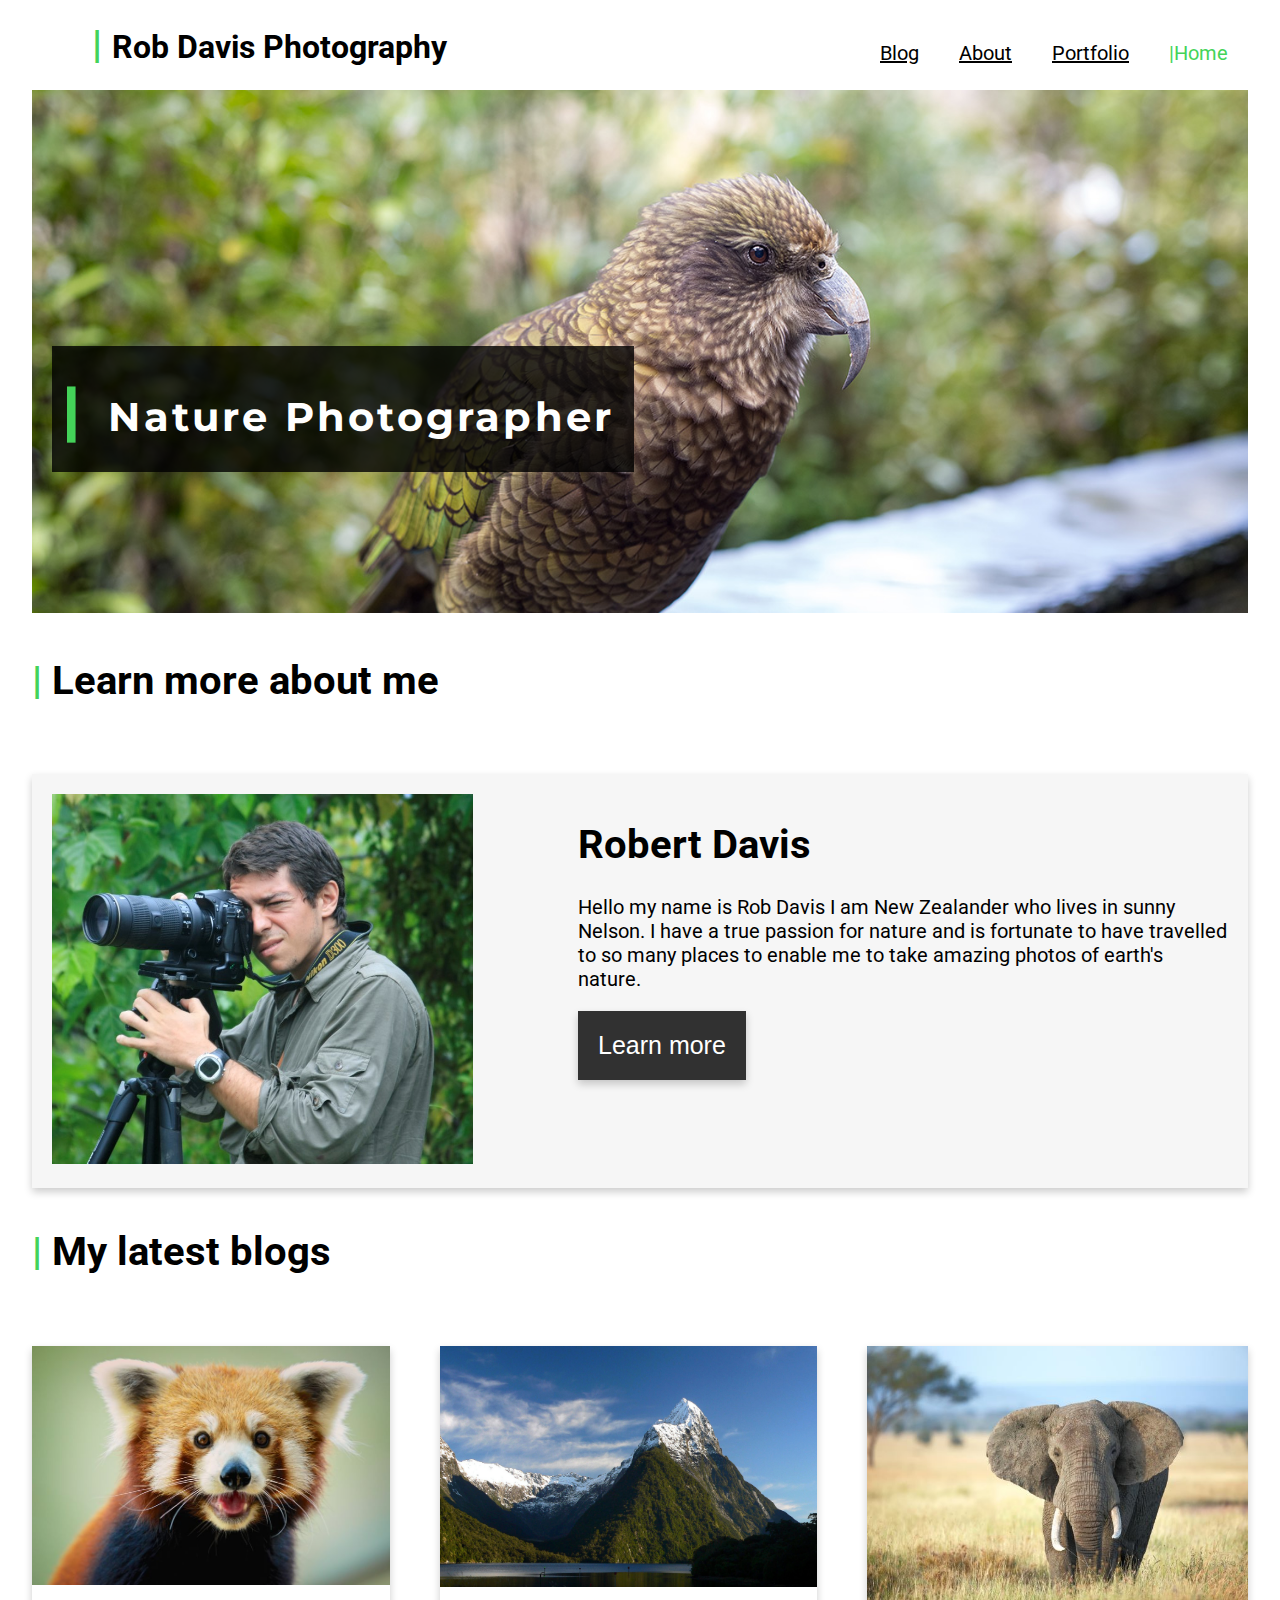
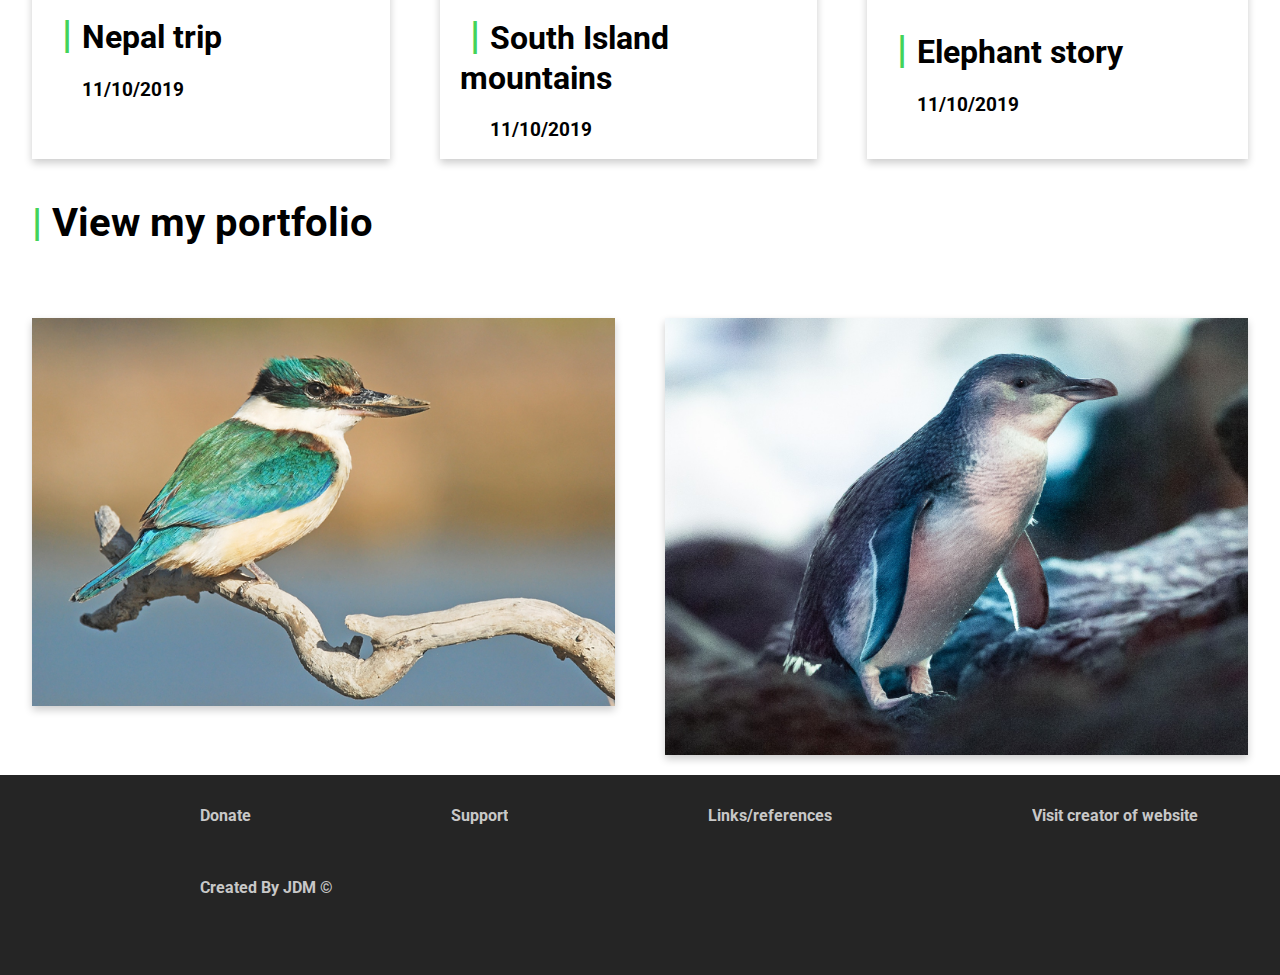
<file: index.html>
<!DOCTYPE html>
<html lang="en" dir="ltr">

<head>
  <meta charset="utf-8">
  <title>Rob Davis</title>

  <!-- Links -->
  <link rel="icon" href="favicon.PNG" type="image/PNG" sizes="16x16">
  <meta name="viewport" content="width=device-width, initial-scale=1.0">
  <link rel="stylesheet" href="index.css">

  <!-- Keywords meta tag -->
  <meta name="description" content="Rob Davis, wildlife, photogrpahy">
  <meta name="keywords" content="Rob Davis, wildlife, photogrpaher, nature photogrpahy">
  <meta name="author" content="Robert Davis">

<!-- Google fonts -->
  <link href="https://fonts.googleapis.com/css?family=Roboto&display=swap" rel="stylesheet">
  <link href="https://fonts.googleapis.com/css?family=Montserrat|Roboto&display=swap" rel="stylesheet">
  <link rel="stylesheet" href="https://cdnjs.cloudflare.com/ajax/libs/font-awesome/4.7.0/css/font-awesome.min.css">

  <!-- Global site tag (gtag.js) - Google Analytics -->
  <script async src="https://www.googletagmanager.com/gtag/js?id=UA-151768786-1"></script>
  <script>
    window.dataLayer = window.dataLayer || [];

    function gtag() {
      dataLayer.push(arguments);
    }
    gtag('js', new Date());

    gtag('config', 'UA-151768786-1');
  </script>
</head>

<body>
  <!-- WRAPPER -->
  <div class="wrapper">
    <!-- NAVBAR -->
    <ul>
      <li><span>|Home</span></li>
      <li><a href="portfolio.html">Portfolio</a></li>
      <li><a href="about.html">About</a></li>
      <li><a href="blog.html">Blog</a></li>


    </ul>

      <!-- TITLE/LOGO -->
    <div class="title">
      <h1><span>|</span>Rob Davis Photography</h1>
    </div>

    <!-- SUBHEADING -->
    <div class="sub-heading">
      <h1> <span>|</span> Nature Photographer</h1>
    </div>

    <!-- Landing image -->
    <img src="images/index/kea-main.jpg" alt="https://assets.aucklandzoo.co.nz/assets/media/kea-ledge-hero.jpg"
    class="landing-image" id=main-image>

    <!-- ABOUT SECTION -->

    <div class="sub-titles">
      <h1><a href="about.html"> <span>|</span>Learn more about me</a></h1>
    </div>

    <div class="about-grid">
      <!-- Items in the about section -->
      <div class="about-grid-item">
      <!-- Image of ROB DAVIS -->
        <img src="images/rob.jpg" alt="http://www.joandelamalla.com/wp-content/uploads/2016/09/20100215-Imagen-218.jpg">

      </div>

      <!-- Heading and paragrpah in about section -->
      <div class="about-grid-item">
        <h1>Robert Davis</h1>
        <p>Hello my name is Rob Davis I am New Zealander who lives in sunny Nelson.
        I have a true passion for nature and is fortunate to have travelled to so many
      places to enable me to take amazing photos of earth's nature.</p>
          <!-- Learn more button -->
      <a href="about.html"><button type="button" name="button" class="about-button">Learn more</button></a>
      </div>
    </div>

    <!-- BLOG SUBTITLE -->
    <div class="sub-titles">
      <h1><a href="blog.html"> <span>|</span>My latest blogs</a></h1>
    </div>

    <!-- BLOG CARDS -->
    <div class="grid-container">
      <div class="card">
        <a href="nepal-blog.html">
          <img src="images/index/index-panda.jpg" alt="https://pbs.twimg.com/media/DNx_B_jVoAI0G0m.jpg">
        </a>
        <div class="container">
          <h1> <span>|</span>Nepal trip</h1>
          <h3> 11/10/2019</h3>
        </div>
      </div>

      <div class="card">
        <img src="images/index/index-mountain.jpg" alt="https://theculturetrip.com/wp-content/uploads/2017/08/8171039299_ce1c183c36_k1.jpg">
        <div class="container">
          <h1> <span>|</span>South Island mountains</h1>
          <h3> 11/10/2019</h3>
        </div>
      </div>

      <div class="card">
        <img src="images/index/index-elephant.jpg" alt="https://lh3.googleusercontent.com/TWZAeK4Ttm-P4Jk5kcDcbJkJ3LT_NesExinfjzPGyXbEPTeDyefFhoyGmn2LmjsCHdoK=s128">
        <div class="container">
          <h1> <span>|</span>Elephant story</h1>
          <h3> 11/10/2019</h3>
        </div>
      </div>

    </div>
    <!-- PORTFOLIO SUBTITLE -->
    <div class="sub-titles">
      <h1> <a href="portfolio.html"><span>|</span>View my portfolio</a></h1>
    </div>

    <div class="gallery-grid">
      <img src="images/index/index-kingfisher.jpg" alt="https://traviswetland.org.nz/wp-content/uploads/Gallery/NZ-Kingfisher.jpg" class="card">
      <img src="images/index/index-penguin.jpg" alt="https://download.ams.birds.cornell.edu/api/v1/asset/116459461/1800" class="card">

    </div>


  </div>

<!-- FOOTER -->
  <div class="footer">

    <h4>Donate</h4>

    <h4>Support</h4>

    <h4>Links/references</h4>

    <h4>Visit creator of website</h4>

    <h4>Created By JDM &copy;</h4>


  </div>

</body>

</html>
</file>
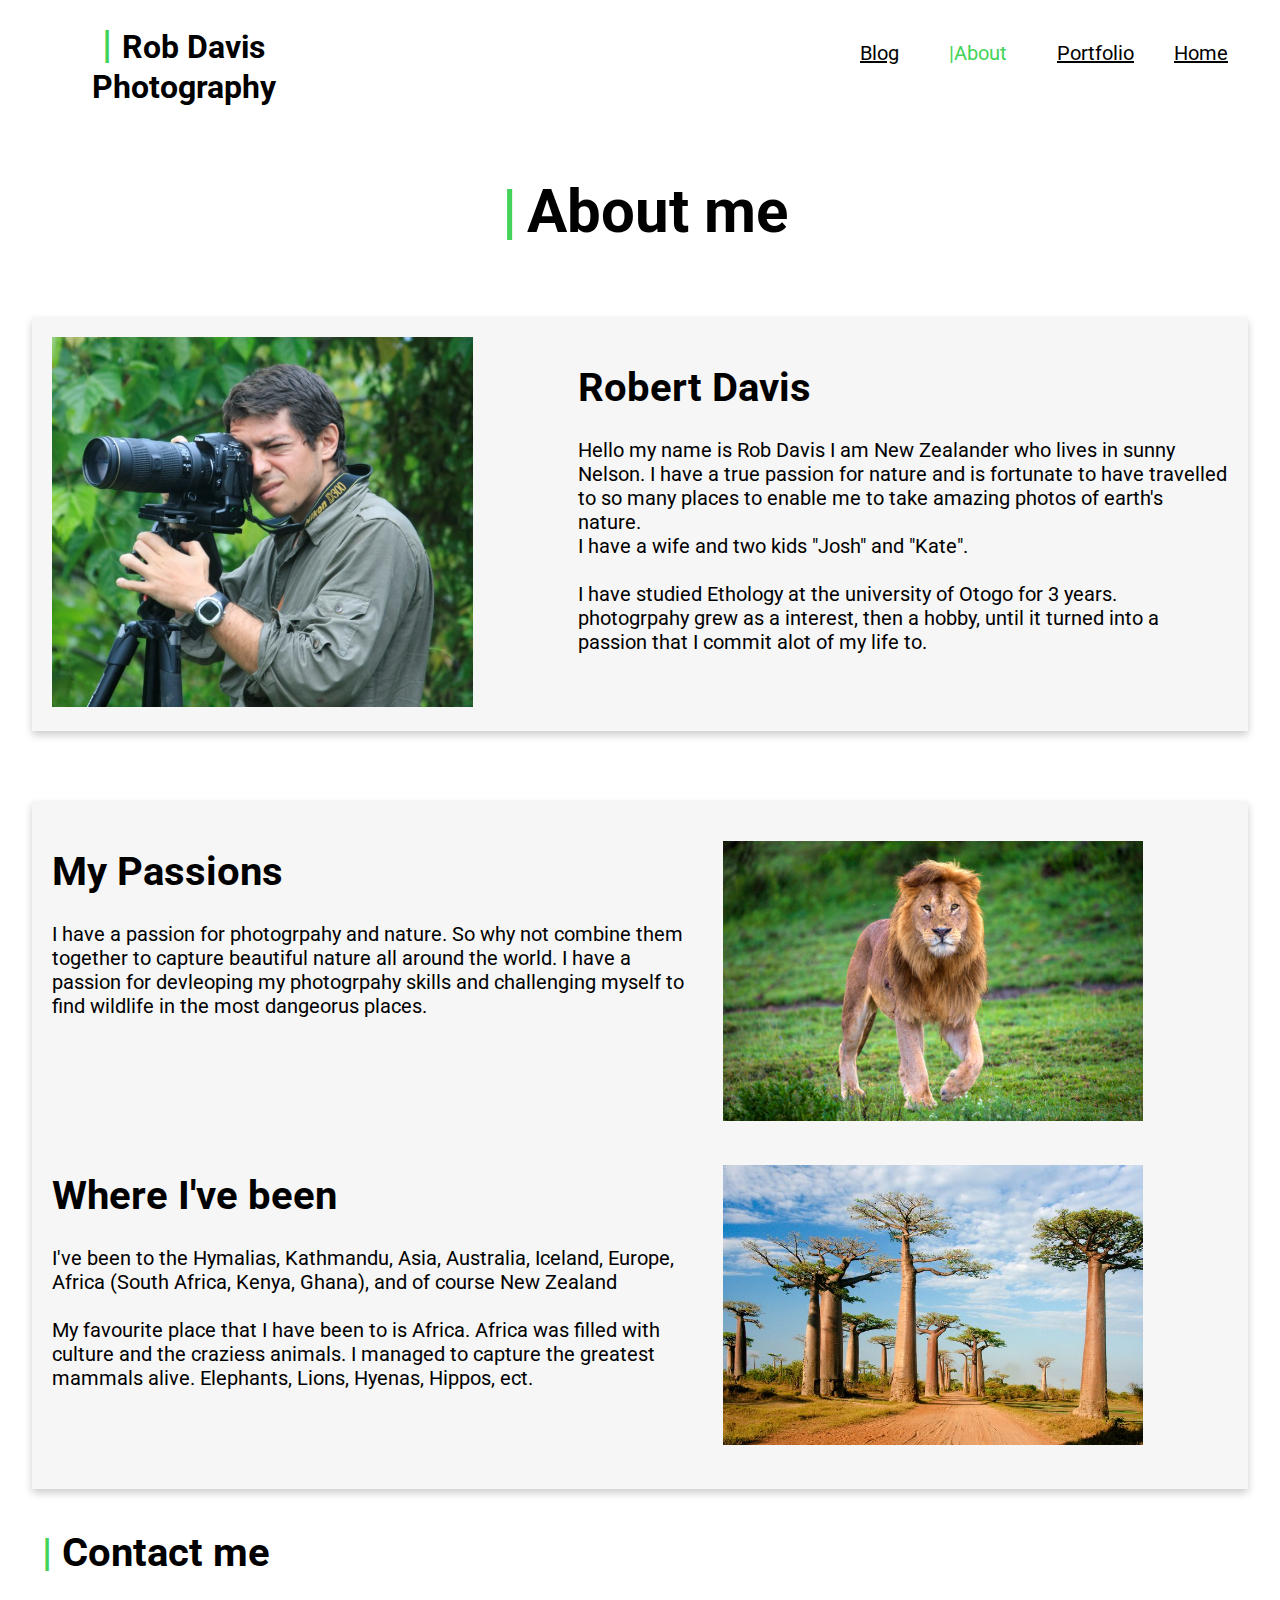
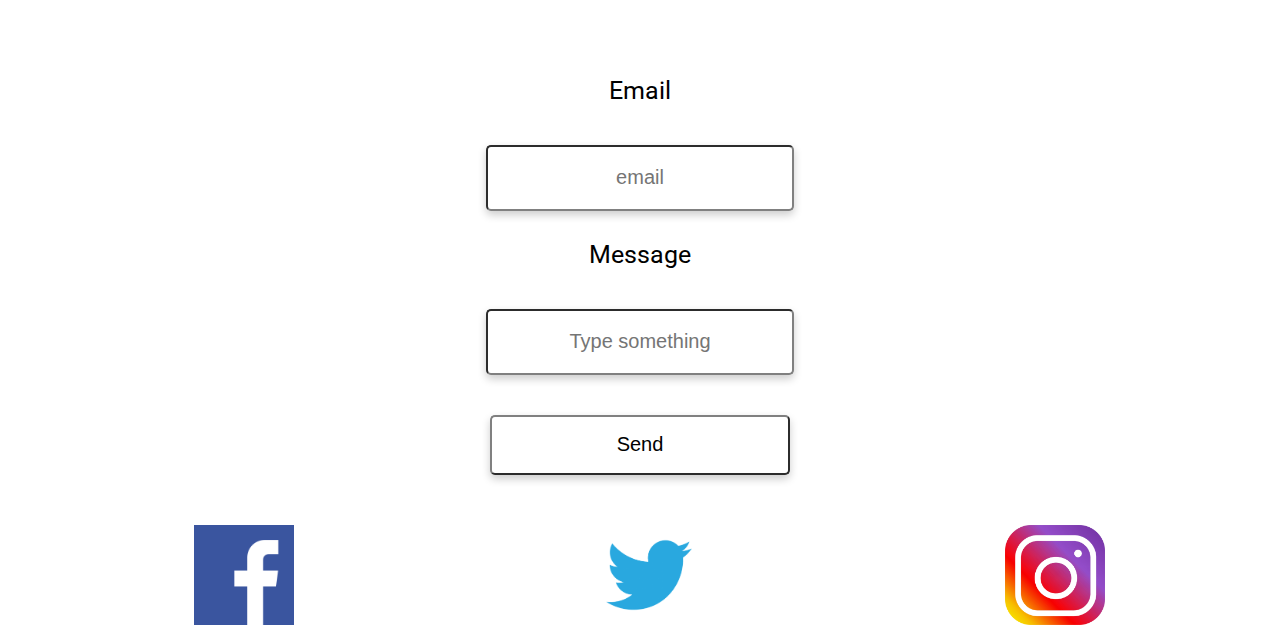
<file: about.html>
<!DOCTYPE html>
<html lang="en" dir="ltr">
  <head>
    <meta charset="utf-8">
    <title>About</title>

    <link rel="stylesheet" href="about.css">
    <link rel="stylesheet" href="index.css">
      <meta name="viewport" content="width=device-width, initial-scale=1.0">

      <!-- Keywords meta tag -->
      <meta name="description" content="Rob Davis, wildlife, photogrpahy">
      <meta name="keywords" content="Rob Davis, wildlife photogrpaher, nature photogrpahy">
      <meta name="author" content="Robert Davis">

    <link href="https://fonts.googleapis.com/css?family=Roboto&display=swap" rel="stylesheet">
    <link href="https://fonts.googleapis.com/css?family=Montserrat|Roboto&display=swap" rel="stylesheet">

    <!-- Global site tag (gtag.js) - Google Analytics -->
    <script async src="https://www.googletagmanager.com/gtag/js?id=UA-151768786-1"></script>
    <script>
      window.dataLayer = window.dataLayer || [];

      function gtag() {
        dataLayer.push(arguments);
      }
      gtag('js', new Date());

      gtag('config', 'UA-151768786-1');
    </script>

  </head>
  <body>

    <!-- WRAPPER -->
    <div class="wrapper">

      <!-- NAVBAR -->
      <ul>
        <li> <a href="index.html">Home</a></li>
        <li><a href="portfolio.html">Portfolio</a></li>
        <li><span>|About</span></li>
        <li><a href="blog.html">Blog</a></li>
      </ul>

      <!-- TITLE/LOGO -->
      <div class="title">
        <h1><span>|</span>Rob Davis <br> Photography</h1>
      </div>

      <!-- HEADING -->
      <div class="about-title">
        <h1><span>|</span>About me</h1>
      </div>

      <!-- BLOG CARDS -->
      <div class="about-grid">
        <div class="about-grid-item">
          <img src="images/rob.jpg" alt="">
        </div>
        <div class="about-grid-item">
          <h1>Robert Davis</h1>
          <p>Hello my name is Rob Davis I am New Zealander who lives in sunny Nelson.
          I have a true passion for nature and is fortunate to have travelled to so many
        places to enable me to take amazing photos of earth's nature. <br>
         I have a wife and two kids "Josh" and "Kate". <br> <br>
        I have studied Ethology at the university of Otogo for 3 years. photogrpahy
      grew as a interest, then a hobby, until it turned into a passion that I commit alot of my life to.</p>
        </div>
      </div>

      <!-- PASSIONS SECTION -->
      <div class="about-passions">

        <!-- PASSIONS ITEM 1 -->
        <div class="about-passions-item">
          <h1>My Passions</h1>
          <p>I have a passion for photogrpahy and nature. So why not combine them together to
            capture beautiful nature all around the world. I have a passion for devleoping my photogrpahy skills
             and challenging myself to find wildlife in the most dangeorus places. </p>
        </div>
        <div class="about-passions-item">
          <img src="images/about/about-lion.jpg" alt="http://timedotcom.files.wordpress.com/2018/12/lion-conservators-center.jpg?quality=85">
        </div>

        <!-- PASSIONS ITEM 2 -->
        <div class="about-passions-item">
          <h1>Where I've been</h1>
          <p>I've been to the Hymalias, Kathmandu, Asia, Australia, Iceland, Europe, Africa (South Africa, Kenya, Ghana), and of course New Zealand
          <br> <br> My favourite place that I have been to is Africa. Africa was filled with culture and the craziess animals. I managed to capture the greatest mammals alive.
             Elephants, Lions, Hyenas, Hippos, ect.</p>
        </div>

        <!-- PASSIONS ITEM 3 -->
        <div class="about-passions-item">
          <img src="images/about/about-trees.jpg" alt="https://www.thoughtco.com/thmb/MTl4ncw42hmiP2jawrpxJYecsG0=/1600x1200/smart/filters:no_upscale()/madagascar-682b99a278eb4f2dbc7cf3b8f4f18068.jpg">
        </div>
      </div>

      <!-- CONTACT -->
      <div class="sub-titles">
        <h1><a href="#"> <span>|</span>Contact me</a></h1>
      </div>

      <!-- FORM -->
      <div class="contact-form">
        <form action="mailto:jdmunzie@gmail.com" method="post" enctype="text/plain">
          <label for="">Email</label>
          <input type="text" name="email" value="" placeholder="email">
          <br>
          <label for="">Message</label>
          <input type="text" name="comment" value="" placeholder="Type something">
          <input type="submit" value="Send">
        </form>
      </div>

      <!-- SOCIAL MEDIA -->
      <div class="social">
        <div class="social-item">
          <img src="images/facebook.png" alt="">
        </div>
        <div class="social-item">
          <img src="images/twitter.png" alt="">
        </div>
        <div class="social-item">
        <a href="www.instagram.com">
          <img src="images/insta.png" alt=""></a>
        </div>
      </div>

      </div>



  </body>
</html>
</file>
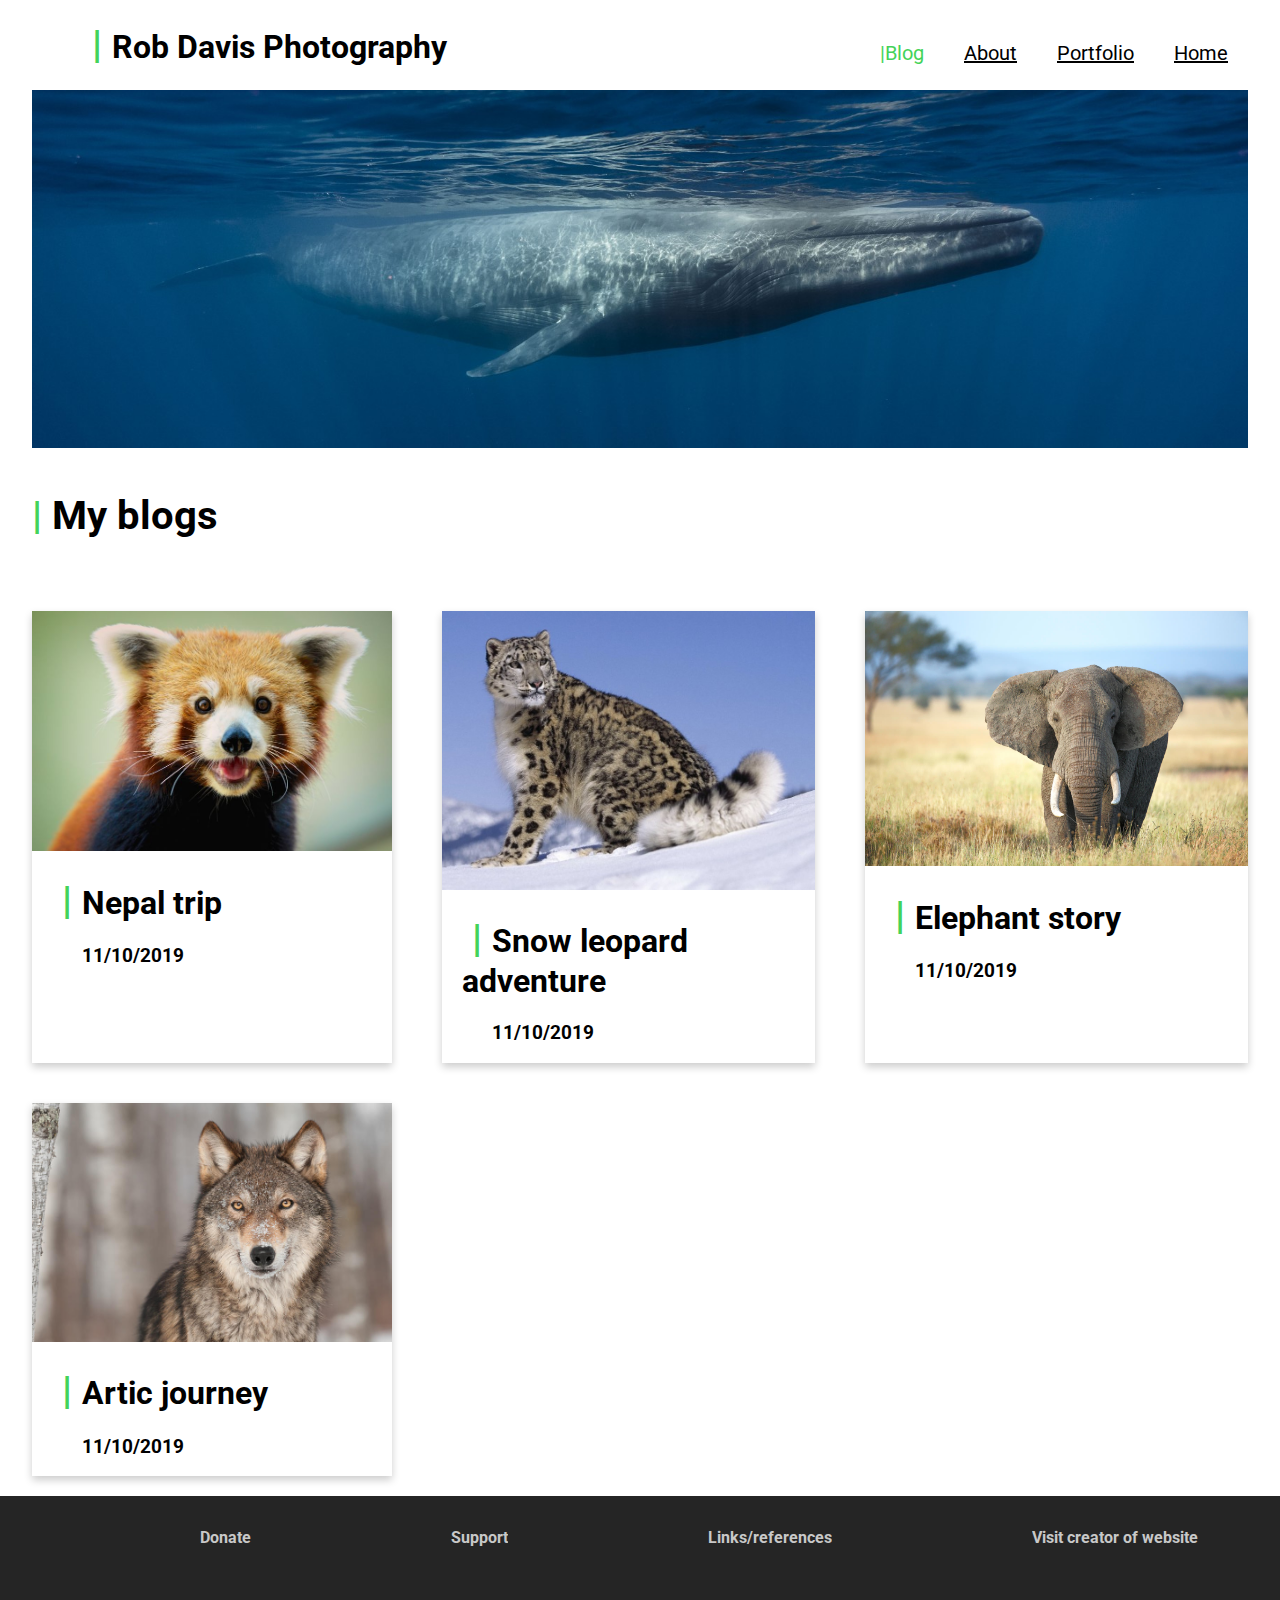
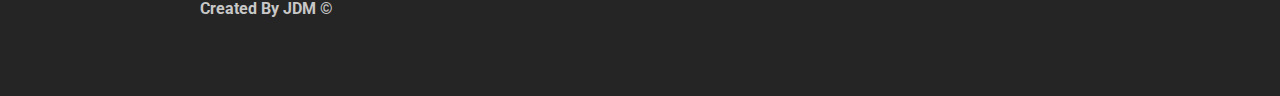
<file: blog.html>
<!DOCTYPE html>
<html lang="en" dir="ltr">
  <head>
    <meta charset="utf-8">
    <title>Blogs</title>

    <link rel="stylesheet" href="index.css">
    <link rel="stylesheet" href="blog.css">
    <meta name="viewport" content="width=device-width, initial-scale=1.0">

    <!-- Keywords meta tag -->
    <meta name="description" content="Rob Davis, wildlife, photogrpahy">
    <meta name="keywords" content="Rob Davis, wildlife photogrpaher, nature photogrpahy">
    <meta name="author" content="Robert Davis">

    <link href="https://fonts.googleapis.com/css?family=Roboto&display=swap" rel="stylesheet">
    <link href="https://fonts.googleapis.com/css?family=Montserrat|Roboto&display=swap" rel="stylesheet">

    <!-- Global site tag (gtag.js) - Google Analytics -->
    <script async src="https://www.googletagmanager.com/gtag/js?id=UA-151768786-1"></script>
    <script>
      window.dataLayer = window.dataLayer || [];

      function gtag() {
        dataLayer.push(arguments);
      }
      gtag('js', new Date());

      gtag('config', 'UA-151768786-1');
    </script>

  </head>
  <body>

    <!-- WRAPPER FOR THE WEBPAGE -->
    <div class="wrapper">

      <!-- NAVBAR -->
      <ul>
        <li> <a href="index.html">Home</a></li>
        <li><a href="portfolio.html">Portfolio</a></li>
        <li><a href="about.html">About</a></li>
        <li><span>|Blog</span></li>
      </ul>

      <!-- TILTLE/LOGO -->
      <div class="title">
        <h1><span>|</span>Rob Davis Photography</h1>
      </div>

      <!-- LANDING_IMAGE -->
        <img src="images/blog/blog-landing-image.jpg" alt="" class="landing-image" id=main-image>

      <!-- MY BLOGS SUB-TITLE -->
        <div class="sub-titles">
          <h1><a href="#"> <span>|</span>My blogs</a></h1>
        </div>
        <!-- BLOGS GRID CONTAINER -->
        <div class="grid-container">

          <!-- CARD CONTAINS THE IMAGE TITLE AND DATE -->
          <div class="card">
            <a href="nepal-blog.html">
              <img src="images/blog/blog-panda.jpg" alt="https://www.thoughtco.com/thmb/DpVtY--UXVOtG68m9LhMY7be2w0=/768x0/filters:no_upscale():max_bytes(150000):strip_icc()/happy-red-panda-171399380-5b574325c9e77c005b690b41.jpg">
            </a>
            <div class="container">
              <h1> <span>|</span>Nepal trip</h1>
              <h3> 11/10/2019</h3>
            </div>
          </div>


          <div class="card">
            <a href="#">
              <img src="images/blog/blog-leopard.jpg" alt="https://cites.org/sites/default/files/eng/news/sg/2017/snow_leopard4.jpg">
            </a>
            <div class="container">
              <h1> <span>|</span>Snow leopard adventure</h1>
              <h3> 11/10/2019</h3>
            </div>
          </div>


          <div class="card">
            <img src="images/blog/blog-elephant.jpg" alt="https://assets.nrdc.org/sites/default/files/styles/full_content--retina/public/media-uploads/wlds43_654640_2400.jpg?itok=LbhnLIk9">
            <div class="container">
              <h1> <span>|</span>Elephant story</h1>
              <h3> 11/10/2019</h3>
            </div>
          </div>

          <div class="card">
            <img src="images/blog/blog-wolf.jpg" alt="https://www.wuwm.com/sites/wuwm/files/styles/medium/public/201811/Fotolia_51699465_Subscription_Monthly_M.jpg">
            <div class="container">
              <h1> <span>|</span>Artic journey</h1>
              <h3> 11/10/2019</h3>
            </div>
          </div>

        </div>
    </div>

    <!-- FOOTER -->
    <div class="footer">

        <h4>Donate</h4>

        <h4>Support</h4>

        <h4>Links/references</h4>

        <h4>Visit creator of website</h4>

        <h4>Created By JDM &copy;</h4>


    </div>
  </body>
</html>
</file>
<file: index.css>
/* This is the styling for the body */

body {
  padding: 0;
  margin: 0 auto;
  background-color: white;
}
/* Stylign for icon hamburger */
.icon {
  display: none;
}
/* -----------NAVBAR----------- */

/* Styling for the Ul of NAVBAR */
ul {
  background-color: black;
}
/* Stylign for LI of NAVBAR */
li {
  float: right;
  list-style-type: none;
  padding: 20px;
  font-family: 'Roboto', sans-serif;
  font-size: 20px;
}
/* Stylign for a links in NAVBAR */
li a {
  text-decoration-style: none;
  color: black;
  text-underline-position: none;
}

/* Span li for active link */

li span {
  color: #44D359;
}

/* This is the wrapper for the whole document */
.wrapper {
  width: 95%;
  margin-left: 2.5%;
}

/* ---------------- LOGO -------------- */

/* This is the title/logo for all the pages */
.title {
  font-family: 'Roboto', sans-serif;
  margin-left: 60px;

}
/* This is the styling for the text in the title */
.title h1 {
  border-color: green;
  border-width: 10px;
}

/* Stylign for span title */
.title span {
  color: #44D359;
  padding-right: 10px;
  font-size: 40px;
}

/* ---------------- LANDING PAGE ----------------- */

/* This is the styling for the landing image div */
.landing-image {
  padding: 0;
  width: 100%;
  z-index: -1;
  display: inline;
  object-fit: cover;
}
/* Sub heading for the landing page */
.sub-heading {
  position: absolute;
  margin-top: 20%;
  margin-left: 20px;
  background-color: rgb(0,0,0,0.8);
  padding-right: 20px;
  letter-spacing: .20em

}
/* h1 for the sub-heading */
.sub-heading h1 {
  font-family: 'Montserrat', sans-serif;
  opacity: 1;
  font-size: 40px;
  color: white;

}
/* This is the styling for the sub heading over the landing image  */
.sub-heading h1 span {
  color: #44D359;
  padding-right: 10px;
  padding-left: 10px;
  font-size: 60px;
}

/* This is the styling for the subtitles */
.sub-titles {
  margin-top: 40px;
}

/* Styling for the span in the subtitles */
.sub-titles h1 a span {
  color: #44D359;
  padding-right: 10px;
  font-size: 40px;
  margin-left: -10px;
}

/* Stylign for a links in sub title */
.sub-titles h1 a {
  font-size: 40px;
  font-family: "Roboto";
  text-decoration: none;
  color: black;
  padding:10px;
}

/* ----------- FOOTER ------------ */

/* Styling for the footer */
.footer {
  margin-top: 20px;
  background-color: #252525;
  margin-bottom: 0px;
  height: 200px;
  color: #C8C8C8;
}
/* Stylign for the h4 heading in footer */
.footer h4 {
  margin-left: 200px;
  font-family: "Roboto";
  padding-top: 10px;
  float: left;
  overflow: hidden;
}

/* ----------------- ABOUT SECTION ------------ */
/* CSS grids about section */
.about-grid {
  margin-top: 70px;
  display: grid;
  grid-template-columns: auto auto;
  background-color: #F6F6F6;
  box-shadow: 0 4px 8px 0 rgba(0,0,0,0.2);
  transition: 0.3s;
  padding: 20px;
}

/* Stylign for grid items text */
.about-grid-item h1 {
  font-size: 40px;
  font-family: "Roboto";

}
/* Stlying for paragraph in about section */
.about-grid-item p {
  font-size: 20px;
  font-family: "Roboto";
}

/* The image for about section */
.about-grid-item img {
  width: 80%;
}

/* Stylign for about button */
.about-button {
  padding: 20px;
  font-size: 25px;
  box-shadow: 0 4px 8px 0 rgba(0,0,0,0.2);
  background-color: rgb(0,0,0,0.8);
  color: white;
  transition: 0.3s;
  text-decoration: none;
  border-style: none;
}

/* Hover over about button */
.about-button:hover {
  background-color: #44D000;
  cursor: pointer;

}
/* When button is active */
.about-button:active {
  background-color: #76B346;
  border-style: none;
}

/* ------------------ BLOG SECTION -------------- */

/* This is the styling for the grid for the blogs */
.grid-container {
  display: grid;
  grid-template-columns: auto auto auto;
  padding-top: 10px;
  grid-column-gap: 50px;
}

/* This is the styling for the blog cards inside grid container */
.card {
  box-shadow: 0 4px 8px 0 rgba(0,0,0,0.2);
  transition: 0.3s;
  width: 100%;
  margin-top: 40px;

}
/* When card is hovered */
.card:hover {
  box-shadow: 0 8px 16px 0 rgba(0,0,0,0.2);
}

/* Styling for image in blog card */
.card img {
  width: 100%;
}

/* Stylign for text in blog card */
.card h1 {
  padding-left: 20px;
  font-family: "Roboto";
}

/* Styling for span in blog card */
.card h1 span {
  color: #44D359;
  padding-right: 10px;
  padding-left: 10px;
  font-size: 40px;
}

/* Stylign for h3 header in blog card */
.card h3 {
  padding-left: 50px;
  font-family: "Roboto";
}
/* -----------------GALLERY SECTION ------------- */

/* CSS grid for the gallery sections */
.gallery-grid {
  display: grid;
  grid-template-columns: auto auto;
  padding-top: 10px;
  grid-column-gap: 50px;

}

/* --------- TABLET MODE -------- */
@media only screen and (max-width: 1000px) {

/* -------CONTAINER GRID -------- */
  .grid-container {
    grid-template-columns: auto auto;
    grid-row-gap: 50px;

  }
/* Changing size of sub heading */
  .sub-heading h1 {
    font-size: 20px;
  }
/* Changing size of title */
  .title h1 {
    font-size: 20px;
  }
}

/* --------------- MOBILE MODE -------------- */
@media only screen and (max-width: 600px) {

/* NAVBAR AND LANDING PAGE */
  #main-image {
    content: url("images/kea.jpg")
  }

  li {
    font-size: 16px;
    padding: 10px;
  }

/* RESPONSIVE TITLE */
  .title {
    margin-left: 0px;
  }
/* RESPONIVE SUB_HEADING */
  .sub-heading h1 span {
    font-size: 20px;
    padding-right: 0px;
  }

  .sub-heading h1 {
    font-size: 24px;
  }

/* RESPONSIVE BLOG CARDS */
  .grid-container {
    grid-template-columns: auto;
  }

  .blog-content p{
    font-size: 17px;
  }

/* RESPONSIVE GALLERY */
  .gallery-grid {
    grid-template-columns: auto;
  }

  .gallery-grid img {
    margin-top: 20px;
  }

/* ----ABOUT----- */
  .about-grid {
    grid-template-columns: auto;
  }

  .about-grid img {
    width: 100%;
  }

  .footer {
    height: 400px;
  }

}
</file>
<file: about.css>
/* About title */
.about-title {
  position: relative;
  text-align: center;
  font-family: "Roboto";
  font-size: 30px;
  margin-top: 100px;
  margin-top: 70px;
  width: 100%;
  opacity: 1;
  transition: 0.4s;

}

/* may not need this */
.grid-container {
  display: grid;
  grid-template-columns: auto auto auto;
  padding-top: 10px;
  grid-column-gap: 50px;

}

/* CSS GRIDS ABOUT PASSIONS SECTION */
.about-passions {
  margin-top: 70px;
  display: grid;
  grid-template-columns: auto auto;
  background-color: #F6F6F6;
  box-shadow: 0 4px 8px 0 rgba(0,0,0,0.2);
  transition: 0.3s;
  padding: 20px;
}

/* ABOUT PASSIONS HEADING */
.about-passions-item h1 {
  font-size: 40px;
  font-family: "Roboto";

}

/* ABOUT PASSIONS PARAGRAPH */
.about-passions-item p {
  font-size: 20px;
  font-family: "Roboto";
}

/* ABOUT PASSIONS IMAGE */
.about-passions-item img {
  width: 80%;
  padding: 20px;
}

/* ROB DAVIS MAIN IMAGE */
#main-image {
  margin-left: 5%;
  width: 90%;
  position: fixed;
  opacity: 1;
  transition: 0.3s;
  display: inline-block;
}


.about-landing-image img {
  width: 30%;
  margin-left: 35%;
  border-radius: 50%;
}

.about-landing-image {
  width: 100%;

}

.contact-form {
  width: 100%;
  display: block;
  background-color: white;
  text-align: center;
  padding-top: 50px;
  margin-top: 50px;
  font-size: 25px;
  font-family: "Roboto";


}

/* ------- CONTACT INPUT --------- */
.contact-form input {
  text-align: center;
  font-size: 20px;
  background-color: white;
  width: 300px;
  height: 60px;
  border-color: grey;
  border-radius: 5px;
  display: block;
  margin-left: auto;
  margin-right: auto;
  margin-top: 40px;
  box-shadow: 0 4px 8px 0 rgba(0,0,0,0.2);
}
.contact-form input placeholder {
  font-size: 40px;
  text-align: center;

}

span {
  color: #44D359;
  padding-right: 10px;
  padding-left: 10px;
}

.social {
  display: grid;
  grid-template-columns: auto auto auto;
}

.social-item {
  display: grid;
  margin-top: 50px;
}

.social-item img {
  width: 100px;
  height: 100px;
  margin-left: 40%;
}



/* MOBILE */
@media only screen and (max-width: 1200px) {
  .about-passions {
    grid-template-columns: auto;
    grid-row-gap: 50px;

  }

  .social {
    grid-template-columns: auto;
    margin-top: 40px;
  }

  .social-item {
    padding-top: 20px;
  }


}

}
</file>
<file: blog.css>
/* ------------------ BLOG SECTION -------------- */

/* This is the styling for the grid for the blogs */
.grid-container {
  display: grid;
  grid-template-columns: auto auto auto;
  padding-top: 10px;
  grid-column-gap: 50px;
}

/* This is the styling for the blog cards inside grid container */
.card {
  box-shadow: 0 4px 8px 0 rgba(0,0,0,0.2);
  transition: 0.3s;
  width: 100%;
  margin-top: 40px;

}
/* When card is hovered */
.card:hover {
  box-shadow: 0 8px 16px 0 rgba(0,0,0,0.2);
}

/* Styling for image in blog card */
.card img {
  width: 100%;
}

/* Stylign for text in blog card */
.card h1 {
  padding-left: 20px;
  font-family: "Roboto";
}

/* Styling for span in blog card */
.card h1 span {
  color: #44D359;
  padding-right: 10px;
  padding-left: 10px;
  font-size: 40px;
}

/* Stylign for h3 header in blog card */
.card h3 {
  padding-left: 50px;
  font-family: "Roboto";
}


/* --------------- MOBILE MODE -------------- */
@media only screen and (max-width: 600px) {

/* NAVBAR AND LANDING PAGE */
  #main-image {
    content: url("")
  }

  li {
    font-size: 16px;
    padding: 10px;
  }

/* RESPONSIVE TITLE */
  .title {
    margin-left: 0px;
  }
/* RESPONIVE SUB_HEADING */
  .sub-heading h1 span {
    font-size: 20px;
    padding-right: 0px;
  }

/* RESPONSIVE BLOG CARDS */
  .grid-container {
    grid-template-columns: auto;
  }

  .blog-content p{
    font-size: 17px;
  }

/* RESPONSIVE GALLERY */
  .gallery-grid {
    grid-template-columns: auto;
  }

  .gallery-grid img {
    margin-top: 20px;
  }

/* ----ABOUT----- */
  .about-grid {
    grid-template-columns: auto;
  }

  .about-grid img {
    width: 100%;
  }

  .footer {
    height: 400px;
  }

}
</file>
